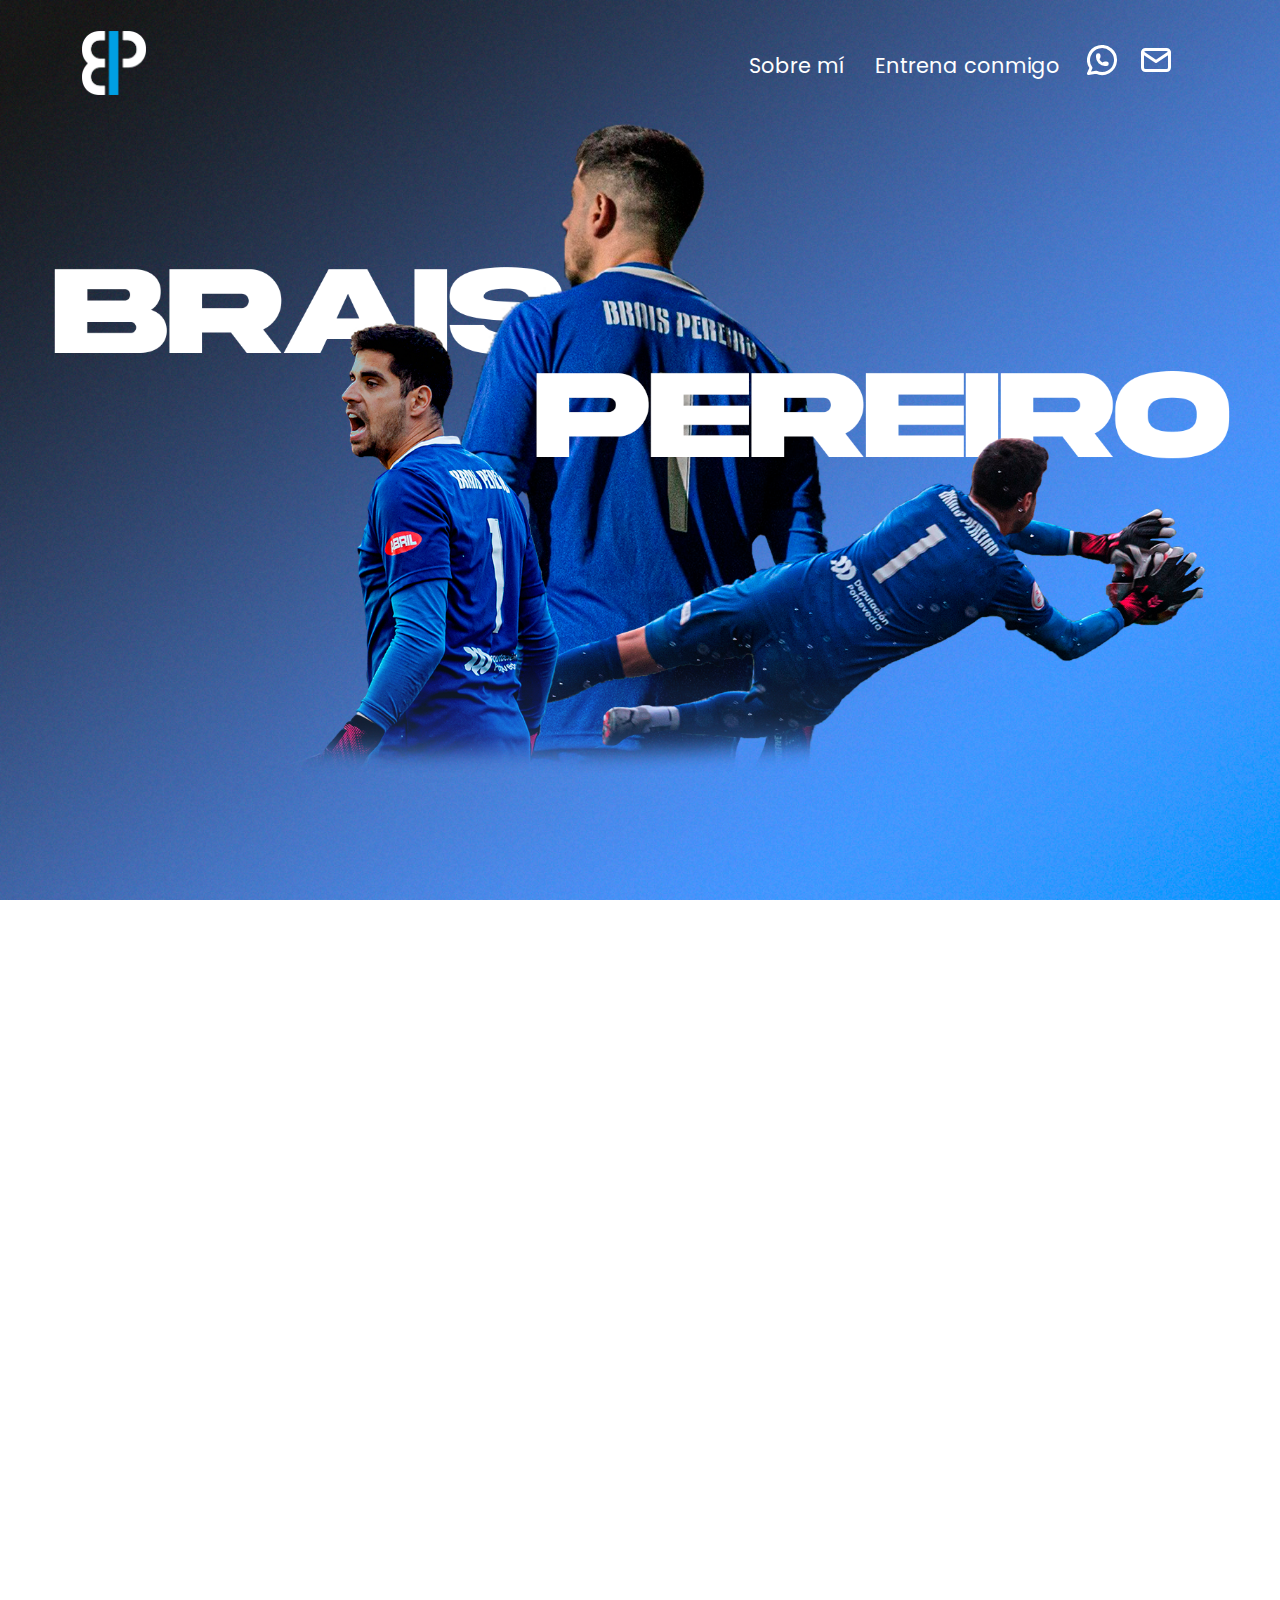
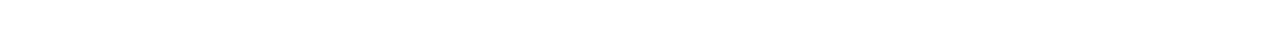
<file: index.html>
<!DOCTYPE html>
<html lang="en">
  <head>
    <meta charset="UTF-8" />
    <meta name="viewport" content="width=device-width, initial-scale=1.0" />
    <title>Inicio</title>
    <link rel="stylesheet" href="stylesheets/base.css" />
    <link rel="stylesheet" href="stylesheets/index.css" />
    <link rel="icon" href="img/logoBP.png" type="image/x-icon" />
    <link rel="apple-touch-icon" href="img/logoBP.png" />
  </head>
  <header>
    <nav class="menu-desktop">
      <a href="index.html"
        ><img src="img/logoBP.png" alt="Logo BPKeepers" id="logo"
      /></a>
      <ul>
        <li><a href="src/sobremi.html">Sobre mí</a></li>
        <li class="dropdown">
          <a>Entrena conmigo</a>
          <div class="dropdown-content">
            <a href="src/altorendimiento.html">Alto rendimiento</a>
            <a href="src/formacion.html">Formación</a>
            <a href="src/personal.html">Personal (1 a 1)</a>
          </div>
        </li>
        <li class="rrss"><a href="https://wa.me/message/SJIFSGWHEQIAA1"><svg  xmlns="http://www.w3.org/2000/svg"  width="24"  height="24"  viewBox="0 0 24 24"  fill="none"  stroke="currentColor"  stroke-width="2"  stroke-linecap="round"  stroke-linejoin="round"  class="icon icon-tabler icons-tabler-outline icon-tabler-brand-whatsapp"><path stroke="none" d="M0 0h24v24H0z" fill="none"/><path d="M3 21l1.65 -3.8a9 9 0 1 1 3.4 2.9l-5.05 .9" /><path d="M9 10a.5 .5 0 0 0 1 0v-1a.5 .5 0 0 0 -1 0v1a5 5 0 0 0 5 5h1a.5 .5 0 0 0 0 -1h-1a.5 .5 0 0 0 0 1" /></svg></a></li>
        <li class="rrss"><a href="mailto:info@bpkeepers.com"><svg  xmlns="http://www.w3.org/2000/svg"  width="24"  height="24"  viewBox="0 0 24 24"  fill="none"  stroke="currentColor"  stroke-width="2"  stroke-linecap="round"  stroke-linejoin="round"  class="icon icon-tabler icons-tabler-outline icon-tabler-mail"><path stroke="none" d="M0 0h24v24H0z" fill="none"/><path d="M3 7a2 2 0 0 1 2 -2h14a2 2 0 0 1 2 2v10a2 2 0 0 1 -2 2h-14a2 2 0 0 1 -2 -2v-10z" /><path d="M3 7l9 6l9 -6" /></svg></a></li>
      </ul>
    </nav>

    <input type="checkbox" id="menu-toggle" class="menu-toggle" />
    <label for="menu-toggle" class="menu-btn">
      <span></span>
      <span></span>
      <span></span>
    </label>
    <nav class="menu-mvl">
      <ul>
        <li><a href="src/sobremi.html">Sobre mí</a></li>
        <li><a href="src/altorendimiento.html">Alto rendimiento</a></li>
        <li><a href="src/formacion.html">Formación</a></li>
        <li><a href="src/personal.html">Personal (1 a 1)</a></li>
        <li class="rrss"><a href="https://wa.me/message/SJIFSGWHEQIAA1"><svg  xmlns="http://www.w3.org/2000/svg"  width="24"  height="24"  viewBox="0 0 24 24"  fill="none"  stroke="currentColor"  stroke-width="2"  stroke-linecap="round"  stroke-linejoin="round"  class="icon icon-tabler icons-tabler-outline icon-tabler-brand-whatsapp"><path stroke="none" d="M0 0h24v24H0z" fill="none"/><path d="M3 21l1.65 -3.8a9 9 0 1 1 3.4 2.9l-5.05 .9" /><path d="M9 10a.5 .5 0 0 0 1 0v-1a.5 .5 0 0 0 -1 0v1a5 5 0 0 0 5 5h1a.5 .5 0 0 0 0 -1h-1a.5 .5 0 0 0 0 1" /></svg></a></li>
        <li class="rrss"><a href="mailto:info@bpkeepers.com"><svg  xmlns="http://www.w3.org/2000/svg"  width="24"  height="24"  viewBox="0 0 24 24"  fill="none"  stroke="currentColor"  stroke-width="2"  stroke-linecap="round"  stroke-linejoin="round"  class="icon icon-tabler icons-tabler-outline icon-tabler-mail"><path stroke="none" d="M0 0h24v24H0z" fill="none"/><path d="M3 7a2 2 0 0 1 2 -2h14a2 2 0 0 1 2 2v10a2 2 0 0 1 -2 2h-14a2 2 0 0 1 -2 -2v-10z" /><path d="M3 7l9 6l9 -6" /></svg></a></li>
      </ul>
    </nav>
  </header>
  <body>    
    <div class="presentacion">
      <img src="img/edit.png" alt="" />
    </div>

    <div class="entrenamientos">
      <h2>¡TU SIGUIENTE PASO COMO PORTERO!</h2>
      <p>
        Es absolutamente necesario entrenar al portero de manera activa, donde
        pueda desarrollar acciones que se pongan de manifiesto durante la
        competición, ya que saber interpretar el juego implica que el portero
        sea capaz de percibir todas las posibilidades del juego que existen a su
        alrededor. Formamos porteros, proactivos, participativos, que eviten
        acciones, que anticipen, cognitivamente listos, con buena técnica y con
        carácter.
      </p>
      <div class="buttons">
        <a href="src/altorendimiento.html"><button>Alto rendimiento</button></a>
        <a href="src/formacion.html"><button>Formación</button></a>
        <a href="src/personal.html"><button>Personal (1 a 1)</button></a>
      </div>
      <div class="colaboradores">
        <div class="logo25">
          <a href="https://twofivegloves.com">
            <img src="img/logo25.png" alt="Logo TwoFive Gloves" />
          </a>
          <p>
            OBTÉN UN 25% DE DESCUENTO EN TODA LA WEB CON EL CÓDIGO "BPKEEPERS"
          </p>
        </div>
      </div>
    </div>

    <footer>
      <p>
        © 2024 <strong>BP Keepers.</strong> Todos los derechos reservados.
        <br /><strong
          ><a href="src/politicaprivacidad.html">Política privacidad</a></strong
        >&nbsp;&nbsp;&nbsp;&nbsp;&nbsp;&nbsp;<strong
          ><a href="src/terminosuso.html">Términos de uso</a></strong
        >
      </p>
    </footer>

    <script>
      //Animación de scroll
      window.addEventListener("scroll", function () {
        var entrenamientos = document.querySelector(".entrenamientos");
        var scrollPosition = window.scrollY;

        if (scrollPosition > 400) {
          entrenamientos.classList.add("show");
        } else {
          entrenamientos.classList.remove("show");
        }
      });

      //Enrutamiento dinámico
    </script>
  </body>
</html>
</file>
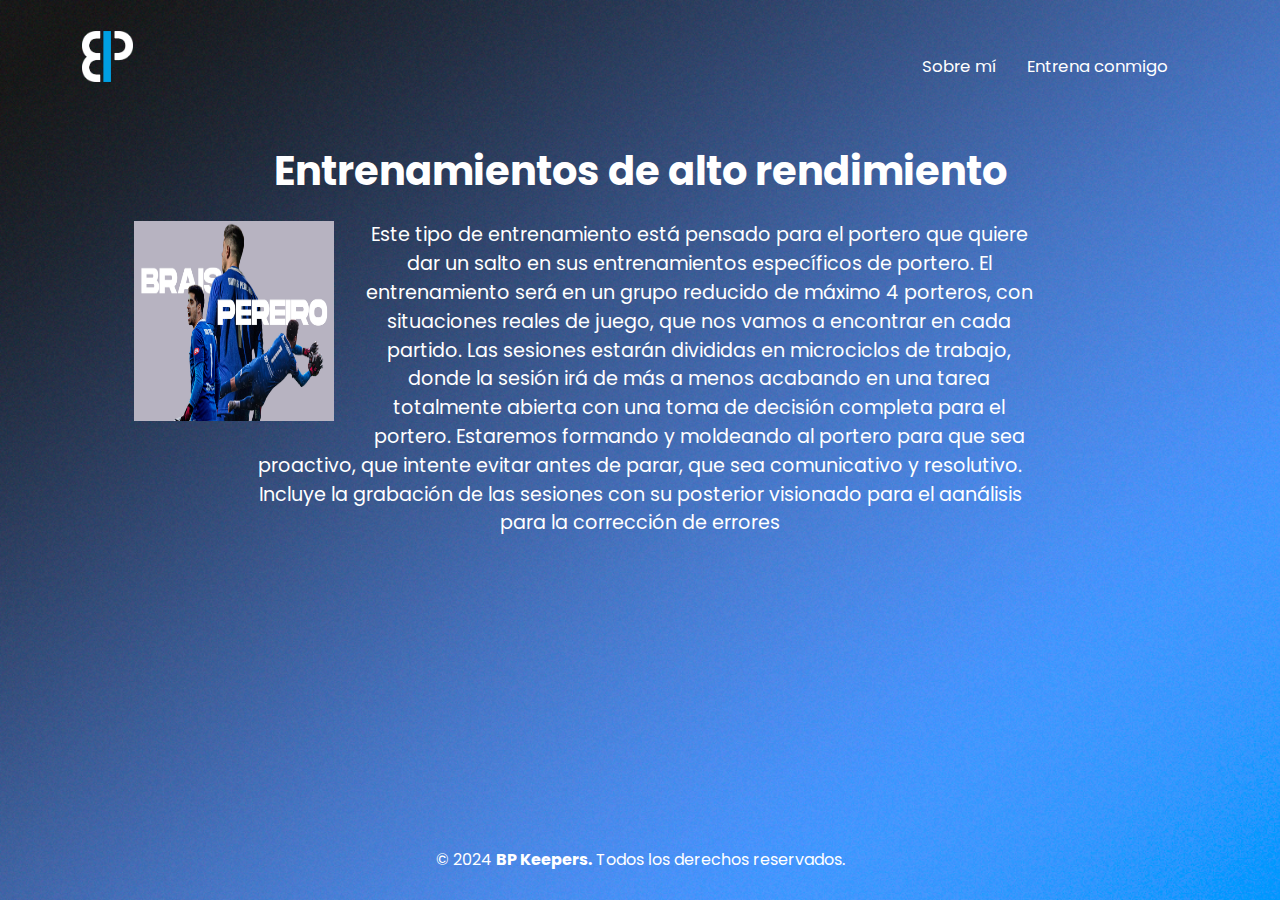
<file: altorendimiento.html>
<!DOCTYPE html>
<html lang="en">
  <head>
    <meta charset="UTF-8" />
    <meta name="viewport" content="width=device-width, initial-scale=1.0" />
    <title>Entrenamiento de alto rendimiento</title>
    <link rel="stylesheet" href="base.css">
    <link rel="stylesheet" href="entrenamientos.css">
    <link rel="icon" href="Img/logoBP.svg" type="image/x-icon" />
    <link rel="apple-touch-icon" href="Img/logoBP.svg" />
  </head>
  <body>
    <nav>
      <a href="index.html"><img src="Img/logoBP.png" alt="" /></a>
      <ul>
        <li><a href="sobremi.html">Sobre mí</a></li>
        <li class="dropdown">
          <a href="#entrenaconmigo.html">Entrena conmigo</a>
          <div class="dropdown-content">
            <a href="altorendimiento.html">Alto rendimiento</a>
            <a href="formacion.html">Formación</a>
            <a href="personal.html">Personal (1 a 1)</a>
          </div>
        </li>
      </ul>
    </nav>

    <div class="descripcion">
      <h1>Entrenamientos de alto rendimiento</h1>
      <img src="Img/edit.jpg" alt="Imagen de presentación">
      <p>
        Este tipo de entrenamiento está pensado para el portero que quiere dar
        un salto en sus entrenamientos específicos de portero. El entrenamiento
        será en un grupo reducido de máximo 4 porteros, con situaciones reales
        de juego, que nos vamos a encontrar en cada partido. Las sesiones
        estarán divididas en microciclos de trabajo, donde la sesión irá de más
        a menos acabando en una tarea totalmente abierta con una toma de
        decisión completa para el portero. Estaremos formando y moldeando al
        portero para que sea proactivo, que intente evitar antes de parar, que
        sea comunicativo y resolutivo. <br>
        Incluye la grabación de las sesiones con
        su posterior visionado para el aanálisis para la corrección de errores
      </p>
    </div>
  </body>
  <footer>
    <p>© 2024 <strong>BP Keepers.</strong> Todos los derechos reservados.</p>
  </footer>  
</html>
</file>
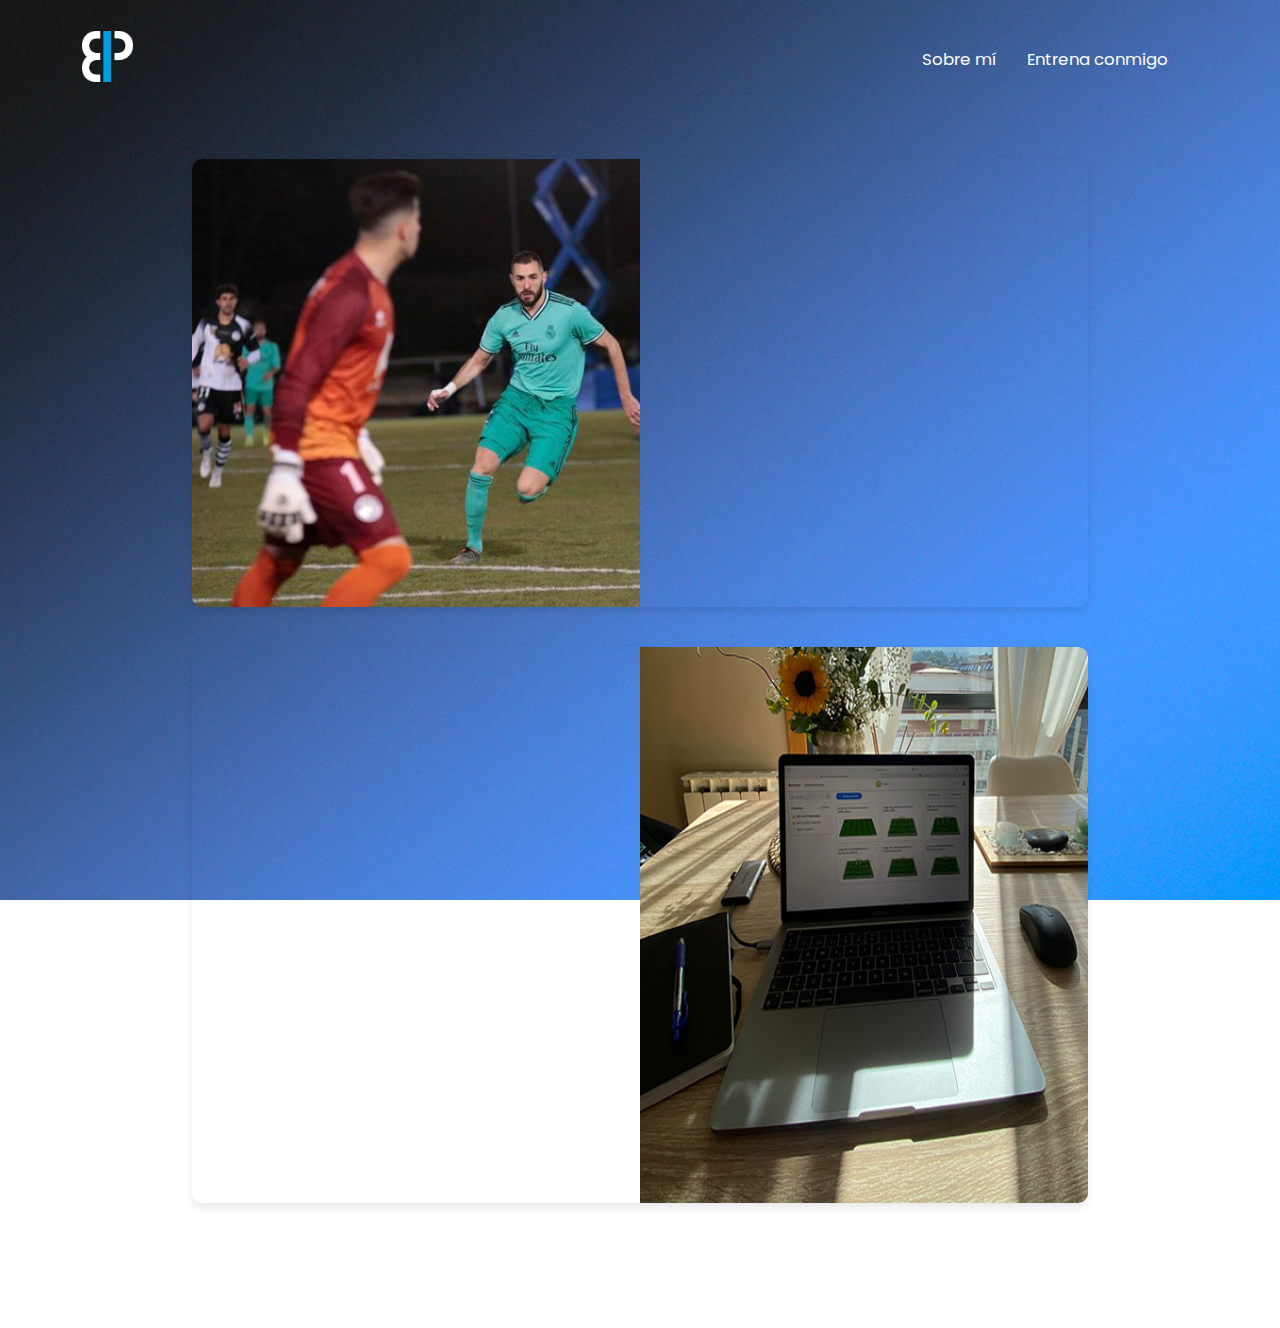
<file: sobremi.html>
<!DOCTYPE html>
<html lang="en">
  <head>
    <meta charset="UTF-8" />
    <meta name="viewport" content="width=device-width, initial-scale=1.0" />
    <title>Sobre mi</title>
    <link rel="stylesheet" href="base.css" />
    <link rel="stylesheet" href="sobremi.css" />
    <link rel="icon" href="Img/logoBP.svg" type="image/x-icon" />
    <link rel="apple-touch-icon" href="Img/logoBP.svg" />
  </head>

  <body>
    <nav>
      <a href="index.html"><img src="Img/logoBP.png" alt="" /></a>
      <ul>
        <li><a href="sobremi.html">Sobre mí</a></li>
        <li class="dropdown">
          <a href="#entrenaconmigo.html">Entrena conmigo</a>
          <div class="dropdown-content">
            <a href="altorendimiento.html">Alto rendimiento</a>
            <a href="formacion.html">Formación</a>
            <a href="personal.html">Personal (1 a 1)</a>
          </div>
        </li>
      </ul>
    </nav>

    <div class="cards">
      <div class="card">
        <img src="Img/benzema.jpg" alt="Imagen Unionistas - Real Madrid" />
        <div class="overlay">
          <h2>Portero profesional</h2>
          <p>
            Portero profesional durante 12 años <br>
 		●  Coruxo F.C. <br>
 		●  Racing de Ferrol <br>
 		●  Alondras <br> 		
 		●  Unionistas de Salamanca <br>
		●  Bergantiños F.C <br>
    ●  Rápido de Bouzas ( En la actualidad) <br>
 
 
          </p>
        </div>
      </div>
      <div class="card">
        <div class="overlay">
          <h2>Entrenador de porteros</h2>
          <p>
            Más de una década dedicada al entrenamiento de porteros, una pasión
            que me ha llevado a perfeccionar mi enfoque y técnicas a lo largo de
            los años. Mi experiencia me ha enseñado la importancia de entender
            las necesidades individuales de cada portero y adaptar mi enseñanza
            en consecuencia. <br></br>
            Entrenador de porteros durante 12 años <br>
 		●  Areosa CF <br>
 		●  Coruxo F.C <br>
 		●  Unionistas Salamanca <br> 
    ● Rápido de Bouzas <br>
 		●  Escuela alto rendimiento “Porteros Vigo” (Actualmente) <br>
    ●  Porriño Industrial (actualmente) <br>
    ●  Club Louro Tameiga ( Actualmente) <br>
          </p>
        </div>
        <img src="Img/edp.jpg" alt="Imagen de ejemplo" />
      </div>
    </div>
  </body>
  <footer>
    <p>© 2024 <strong>BP Keepers.</strong> Todos los derechos reservados.</p>
  </footer>

  <script src="script.js"></script>
</html>
</file>
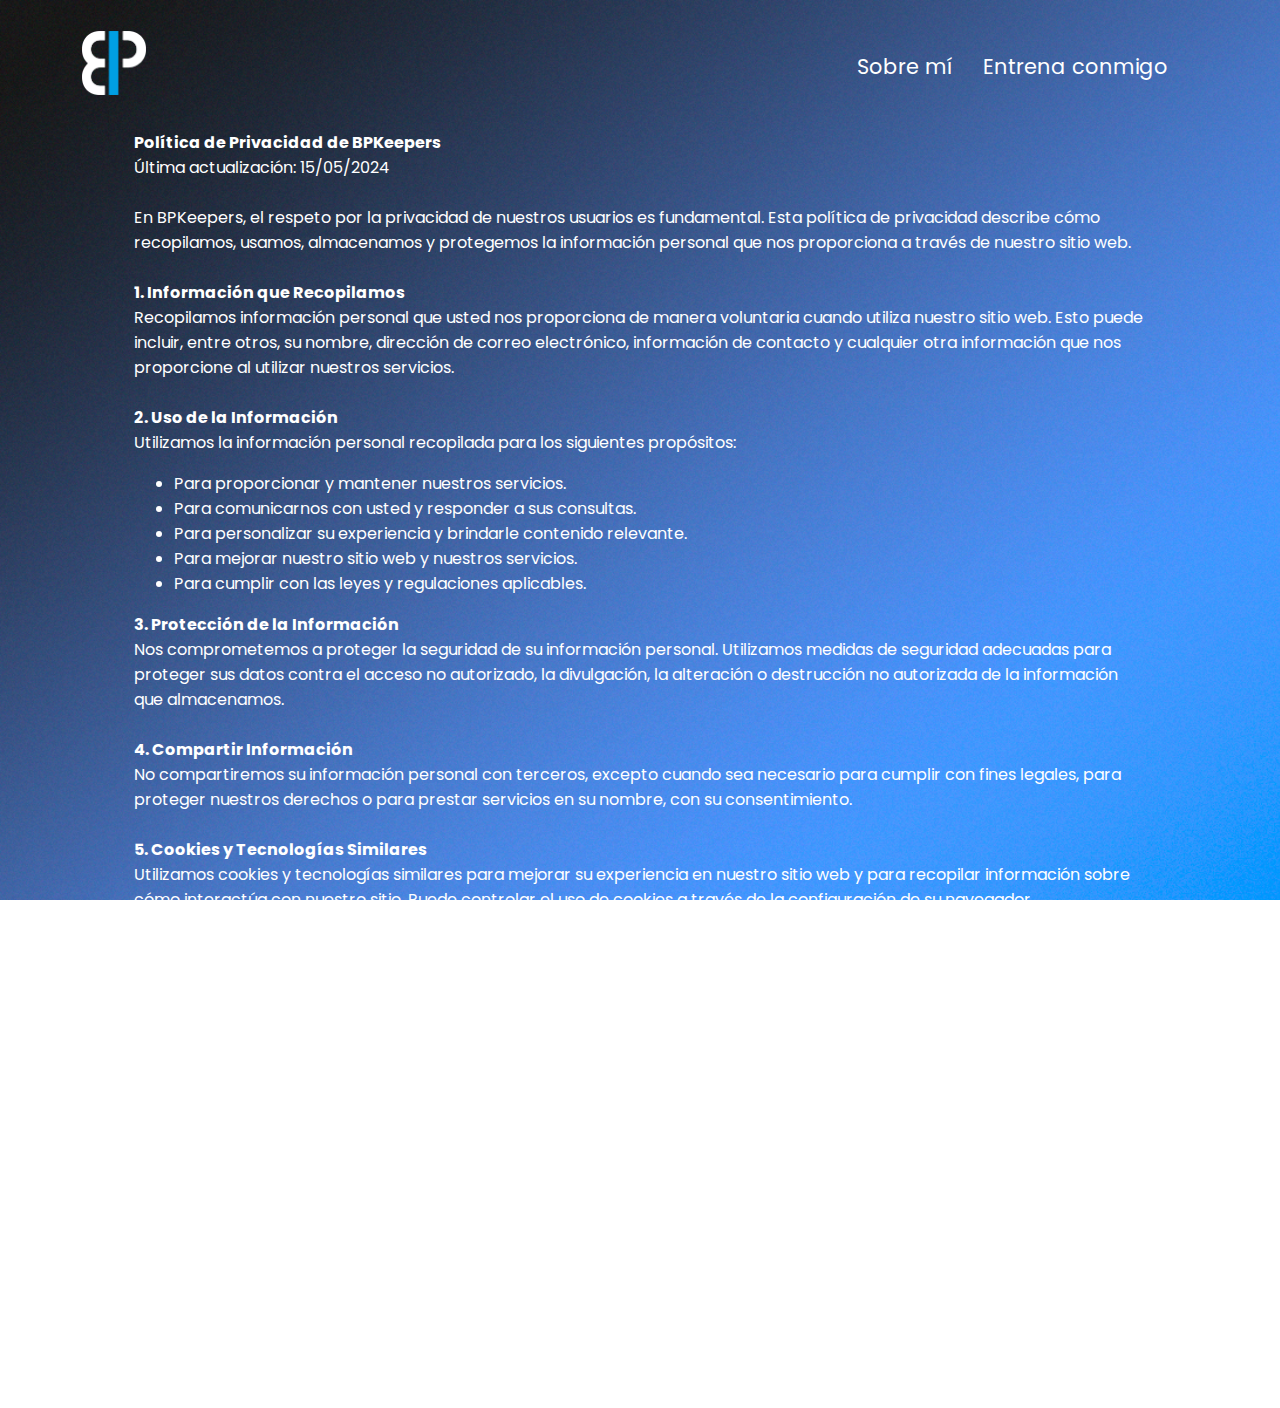
<file: src/politicaprivacidad.html>
<!DOCTYPE html>
<html lang="en">
  <head>
    <meta charset="UTF-8" />
    <meta name="viewport" content="width=device-width, initial-scale=1.0" />
    <title>Política de privacidad</title>
    <link rel="stylesheet" href="../stylesheets/base.css" />
    <link rel="icon" href="../img/logoBP.png" type="image/x-icon" />
    <link rel="apple-touch-icon" href="../img/logoBP.png" />
  </head>

  <body>
    <nav class="menu-desktop">
      <a href="../index.html"><img src="../img/logoBP.png" alt="Logo BPKeepers" id="logo"/></a>
      <ul>
        <li><a href="sobremi.html">Sobre mí</a></li>
        <li class="dropdown">
          <a>Entrena conmigo</a>
          <div class="dropdown-content">
            <a href="altorendimiento.html">Alto rendimiento</a>
            <a href="formacion.html">Formación</a>
            <a href="personal.html">Personal (1 a 1)</a>
          </div>
        </li>
      </ul>      
    </nav>
    <input type="checkbox" id="menu-toggle" class="menu-toggle">
    <label for="menu-toggle" class="menu-btn">
        <span></span>
        <span></span>
        <span></span>
    </label>
    <nav class="menu-mvl">
        <ul>
            <li><a href="sobremi.html">Sobre mí</a></li>
            <li><a href="altorendimiento.html">Alto rendimiento</a></li>
            <li><a href="formacion.html">Formación</a></li>
            <li><a href="personal.html">Personal (1 a 1)</a></li>
        </ul>
  </nav>

  <div class="content" style="margin: 0 10%;">
    <p>
        <strong>Política de Privacidad de BPKeepers</strong>
        <br>
        Última actualización: 15/05/2024
        <br><br>
        En BPKeepers, el respeto por la privacidad de nuestros usuarios es fundamental. Esta política de privacidad describe cómo recopilamos, usamos, almacenamos y protegemos la información personal que nos proporciona a través de nuestro sitio web.
        <br><br>
        <strong>1. Información que Recopilamos</strong>
        <br>
        Recopilamos información personal que usted nos proporciona de manera voluntaria cuando utiliza nuestro sitio web. Esto puede incluir, entre otros, su nombre, dirección de correo electrónico, información de contacto y cualquier otra información que nos proporcione al utilizar nuestros servicios.
        <br><br>
        <strong>2. Uso de la Información</strong>
        <br>
        Utilizamos la información personal recopilada para los siguientes propósitos:
        <ul>
          <li>Para proporcionar y mantener nuestros servicios.</li>
          <li>Para comunicarnos con usted y responder a sus consultas.</li>
          <li>Para personalizar su experiencia y brindarle contenido relevante.</li>
          <li>Para mejorar nuestro sitio web y nuestros servicios.</li>
          <li>Para cumplir con las leyes y regulaciones aplicables.</li>
        </ul>
        <strong>3. Protección de la Información</strong>
        <br>
        Nos comprometemos a proteger la seguridad de su información personal. Utilizamos medidas de seguridad adecuadas para proteger sus datos contra el acceso no autorizado, la divulgación, la alteración o destrucción no autorizada de la información que almacenamos.
        <br><br>
        <strong>4. Compartir Información</strong>
        <br>
        No compartiremos su información personal con terceros, excepto cuando sea necesario para cumplir con fines legales, para proteger nuestros derechos o para prestar servicios en su nombre, con su consentimiento.
        <br><br>
        <strong>5. Cookies y Tecnologías Similares</strong>
        <br>
        Utilizamos cookies y tecnologías similares para mejorar su experiencia en nuestro sitio web y para recopilar información sobre cómo interactúa con nuestro sitio. Puede controlar el uso de cookies a través de la configuración de su navegador.
        <br><br>
        <strong>6. Enlaces a Terceros</strong>
        <br>
        Nuestro sitio web puede contener enlaces a sitios web de terceros. Esta política de privacidad no se aplica a los sitios web de terceros y no somos responsables de las prácticas de privacidad de dichos sitios.
        <br><br>
        <strong>7. Cambios en la Política de Privacidad</strong>
        <br>
        Nos reservamos el derecho de actualizar esta política de privacidad en cualquier momento. Le recomendamos que revise esta página periódicamente para estar al tanto de cualquier cambio. La fecha de la última actualización se indicará en la parte superior de esta página.
        <br><br>
        <strong>8. Consentimiento</strong>
        <br>
        Al utilizar nuestro sitio web, usted acepta los términos de esta política de privacidad.
        <br><br>
        Si tiene alguna pregunta sobre esta política de privacidad, contáctenos en info@bpkeepers.com.
      </p>
      
  </div>
    
  </body>
  <footer>
    <p>
      © 2024 <strong>BP Keepers.</strong> Todos los derechos reservados.
      <br /><strong
        ><a href="politicaprivacidad.html">Política privacidad</a></strong
      >&nbsp;&nbsp;&nbsp;&nbsp;&nbsp;&nbsp;<strong
        ><a href="terminosuso.html">Términos de uso</a></strong
      >
    </p>
  </footer>
</html>
</file>
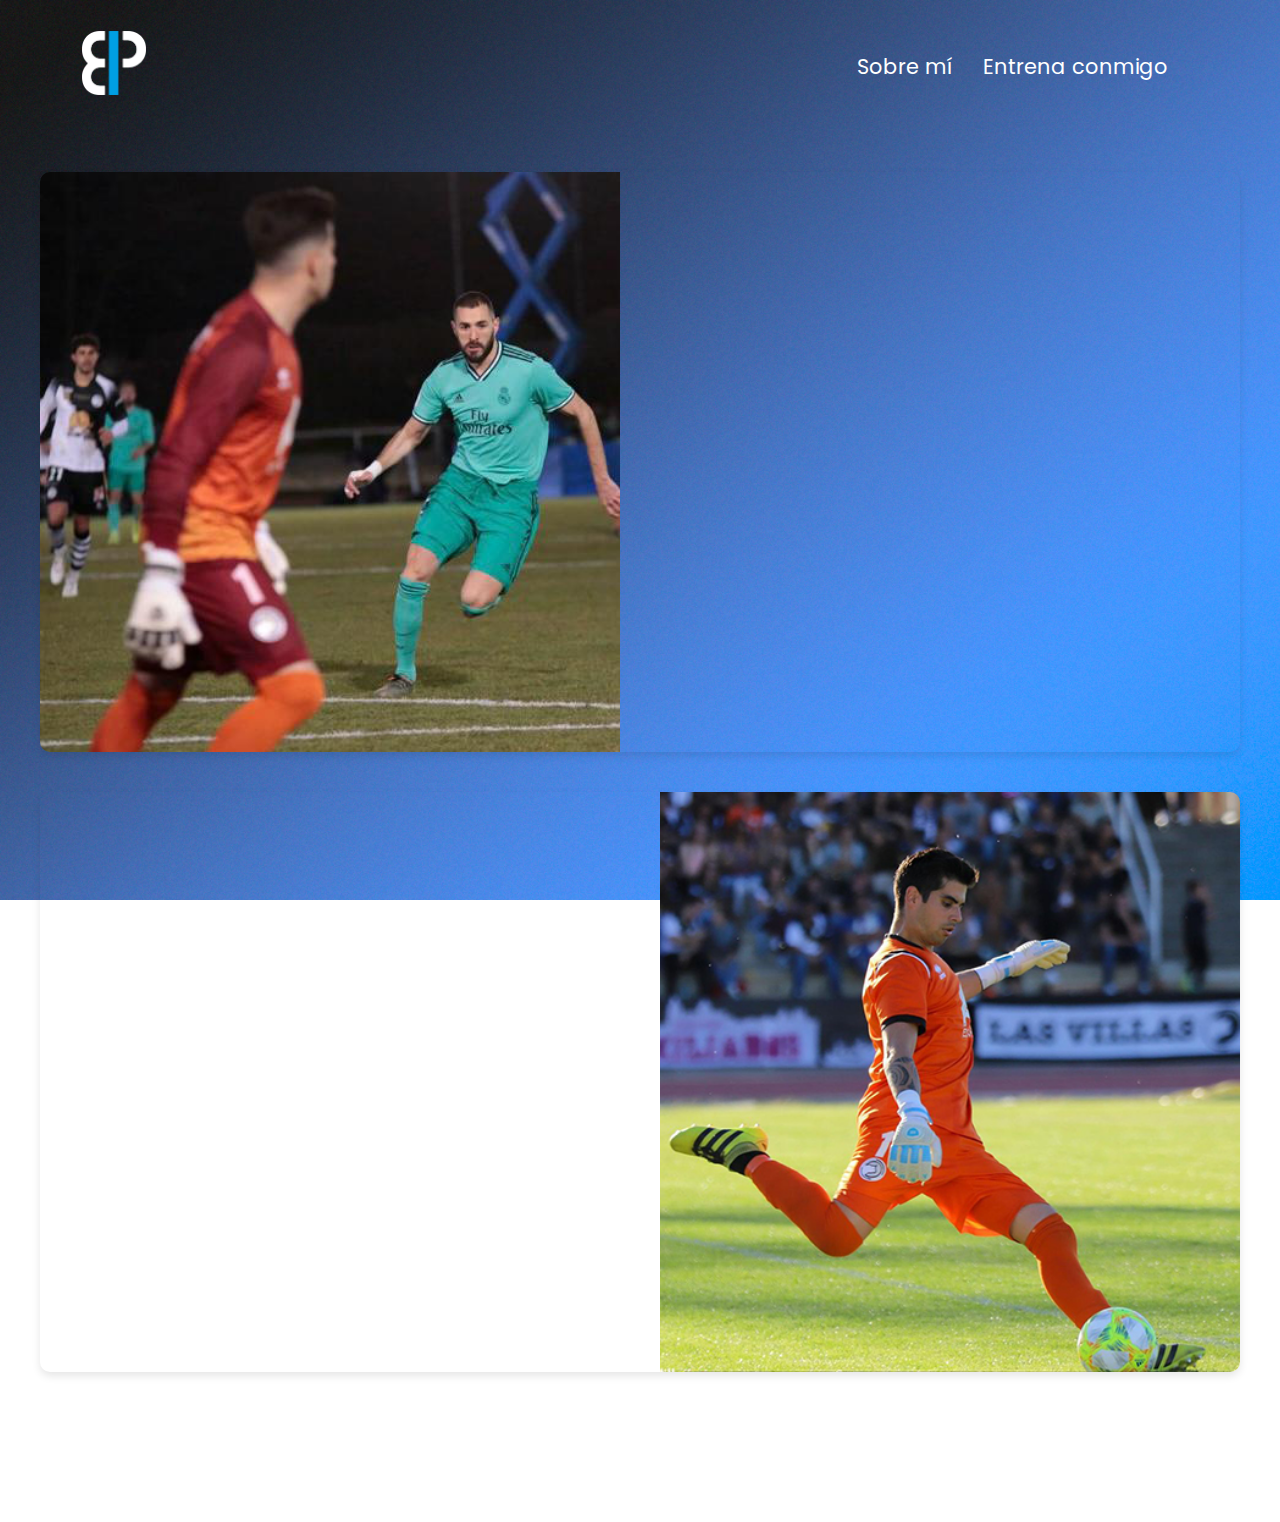
<file: src/sobremi.html>
<!DOCTYPE html>
<html lang="en">
  <head>
    <meta charset="UTF-8" />
    <meta name="viewport" content="width=device-width, initial-scale=1.0" />
    <title>Sobre mi</title>
    <link rel="stylesheet" href="../stylesheets/base.css" />
    <link rel="stylesheet" href="../stylesheets/sobremi.css" />
    <link rel="icon" href="../img/logoBP.png" type="image/x-icon" />
    <link rel="apple-touch-icon" href="../img/logoBP.png" />
  </head>
  <header>
    <nav class="menu-desktop">
      <a href="../index.html"><img src="../img/logoBP.png" alt="Logo BPKeepers" id="logo"/></a>
      <ul>
        <li><a href="sobremi.html">Sobre mí</a></li>
        <li class="dropdown">
          <a>Entrena conmigo</a>
          <div class="dropdown-content">
            <a href="altorendimiento.html">Alto rendimiento</a>
            <a href="formacion.html">Formación</a>
            <a href="personal.html">Personal (1 a 1)</a>
          </div>
        </li>
      </ul>      
    </nav>
    <input type="checkbox" id="menu-toggle" class="menu-toggle">
    <label for="menu-toggle" class="menu-btn">
        <span></span>
        <span></span>
        <span></span>
    </label>
    <nav class="menu-mvl">
      <ul>
        <li><a href="sobremi.html">Sobre mí</a></li>
        <li><a href="altorendimiento.html">Alto rendimiento</a></li>
        <li><a href="formacion.html">Formación</a></li>
        <li><a href="personal.html">Personal (1 a 1)</a></li>
      </ul>
  </nav>
  </header>

  <body>   
    <div class="cards">
      <div class="card">
        <img src="../img/benzema.jpg" alt="Imagen Unionistas - Real Madrid" />
        <div class="overlay">
          <h2>Portero profesional</h2>
          <p>
            Llevo toda una vida dedicada a lo que más me gusta, la portería.
            Estar bajo los tres palos ha sido siempre mi mayor motivación 
            para crecer. Desde los 6 años he intentado entrenar cada día mejorando 
            un poco más, lo que me llevó a los 21  a poder dedicarme integra y 
            exclusivamente a ello, y así hasta el día de hoy. Llevo 12 años 
            jugando profesionalmente al fútbol. Soy un apasionado de ello,
            y llevo tiempo queriendo transmitir esa pasión e ilusión, al 
            formar nuevos porteros para que disfruten más o al menos, tanto como yo lo hago.
            <br><br>
            Portero profesional durante 12 años <br>
            ●  Coruxo F.C. <br>
            ●  Racing de Ferrol <br>
            ●  Alondras <br> 		
            ●  Unionistas de Salamanca <br>
            ●  Bergantiños F.C <br>
            ●  Rápido de Bouzas ( En la actualidad) <br>
          </p>
        </div>
      </div>
      <div class="card">
        <div class="overlay">
          <h2>Entrenador de porteros</h2>
          <p>
            Más de una década dedicada al entrenamiento de porteros, una pasión
            que me ha llevado a perfeccionar mi enfoque y técnicas a lo largo de
            los años. Mi experiencia me ha enseñado la importancia de entender
            las necesidades individuales de cada portero y adaptar mi enseñanza
            en consecuencia. <br></br>
            Entrenador de porteros durante 12 años <br>
            ●  Areosa CF <br>
            ●  Coruxo F.C <br>
            ●  Unionistas Salamanca <br> 
            ● Rápido de Bouzas <br>
            ●  Escuela alto rendimiento “Porteros Vigo” (Actualmente) <br>
            ●  Porriño Industrial (actualmente) <br>
            ●  Club Louro Tameiga ( Actualmente) <br>
          </p>
        </div>
        <img src="../img/unionistas.jpg" alt="Imagen de Brais en el Unionistas" />
      </div>
    </div>
  </body>

  <footer>
    <p>
      © 2024 <strong>BP Keepers.</strong> Todos los derechos reservados.
      <br /><strong
        ><a href="politicaprivacidad.html">Política privacidad</a></strong
      >&nbsp;&nbsp;&nbsp;&nbsp;&nbsp;&nbsp;<strong
        ><a href="terminosuso.html">Términos de uso</a></strong
      >
    </p>
  </footer>
</html>
</file>
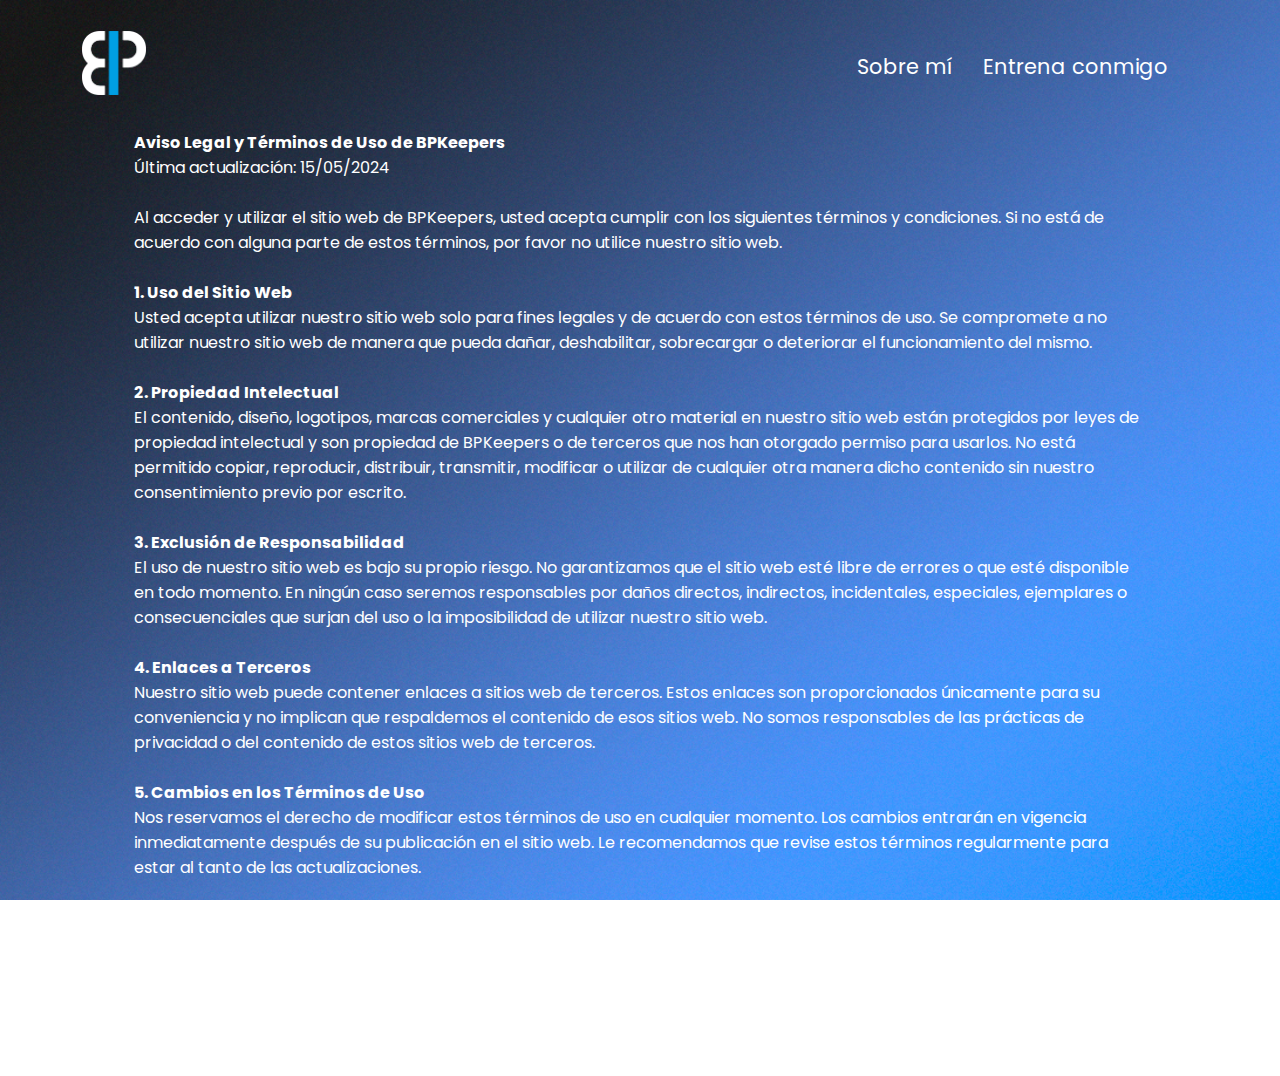
<file: src/terminosuso.html>
<!DOCTYPE html>
<html lang="en">
  <head>
    <meta charset="UTF-8" />
    <meta name="viewport" content="width=device-width, initial-scale=1.0" />
    <title>Aviso legal y términos de uso</title>
    <link rel="stylesheet" href="../stylesheets/base.css" />
    <link rel="icon" href="../img/logoBP.png" type="image/x-icon" />
    <link rel="apple-touch-icon" href="../img/logoBP.png" />
  </head>

  <body>
    <nav class="menu-desktop">
      <a href="../index.html"
        ><img src="../img/logoBP.png" alt="Logo BPKeepers" id="logo"
      /></a>
      <ul>
        <li><a href="sobremi.html">Sobre mí</a></li>
        <li class="dropdown">
          <a>Entrena conmigo</a>
          <div class="dropdown-content">
            <a href="altorendimiento.html">Alto rendimiento</a>
            <a href="formacion.html">Formación</a>
            <a href="personal.html">Personal (1 a 1)</a>
          </div>
        </li>
      </ul>
    </nav>
    <input type="checkbox" id="menu-toggle" class="menu-toggle" />
    <label for="menu-toggle" class="menu-btn">
      <span></span>
      <span></span>
      <span></span>
    </label>
    <nav class="menu-mvl">
      <ul>
        <li><a href="sobremi.html">Sobre mí</a></li>
        <li><a href="altorendimiento.html">Alto rendimiento</a></li>
        <li><a href="formacion.html">Formación</a></li>
        <li><a href="personal.html">Personal (1 a 1)</a></li>
      </ul>
    </nav>

    <div class="content" style="margin: 0 10%">
      <p>
        <strong>Aviso Legal y Términos de Uso de BPKeepers</strong>
        <br />
        Última actualización: 15/05/2024
        <br /><br />
        Al acceder y utilizar el sitio web de BPKeepers, usted acepta cumplir
        con los siguientes términos y condiciones. Si no está de acuerdo con
        alguna parte de estos términos, por favor no utilice nuestro sitio web.
        <br /><br />
        <strong>1. Uso del Sitio Web</strong>
        <br />
        Usted acepta utilizar nuestro sitio web solo para fines legales y de
        acuerdo con estos términos de uso. Se compromete a no utilizar nuestro
        sitio web de manera que pueda dañar, deshabilitar, sobrecargar o
        deteriorar el funcionamiento del mismo.
        <br /><br />
        <strong>2. Propiedad Intelectual</strong>
        <br />
        El contenido, diseño, logotipos, marcas comerciales y cualquier otro
        material en nuestro sitio web están protegidos por leyes de propiedad
        intelectual y son propiedad de BPKeepers o de terceros que nos han
        otorgado permiso para usarlos. No está permitido copiar, reproducir,
        distribuir, transmitir, modificar o utilizar de cualquier otra manera
        dicho contenido sin nuestro consentimiento previo por escrito.
        <br /><br />
        <strong>3. Exclusión de Responsabilidad</strong>
        <br />
        El uso de nuestro sitio web es bajo su propio riesgo. No garantizamos
        que el sitio web esté libre de errores o que esté disponible en todo
        momento. En ningún caso seremos responsables por daños directos,
        indirectos, incidentales, especiales, ejemplares o consecuenciales que
        surjan del uso o la imposibilidad de utilizar nuestro sitio web.
        <br /><br />
        <strong>4. Enlaces a Terceros</strong>
        <br />
        Nuestro sitio web puede contener enlaces a sitios web de terceros. Estos
        enlaces son proporcionados únicamente para su conveniencia y no implican
        que respaldemos el contenido de esos sitios web. No somos responsables
        de las prácticas de privacidad o del contenido de estos sitios web de
        terceros.
        <br /><br />
        <strong>5. Cambios en los Términos de Uso</strong>
        <br />
        Nos reservamos el derecho de modificar estos términos de uso en
        cualquier momento. Los cambios entrarán en vigencia inmediatamente
        después de su publicación en el sitio web. Le recomendamos que revise
        estos términos regularmente para estar al tanto de las actualizaciones.
        <br /><br />
        Si tiene alguna pregunta sobre estos términos de uso, contáctenos en
        info@bpkeepers.com
      </p>
    </div>
  </body>
  <footer>
    <p>
      © 2024 <strong>BP Keepers.</strong> Todos los derechos reservados.
      <br /><strong
        ><a href="politicaprivacidad.html">Política privacidad</a></strong
      >&nbsp;&nbsp;&nbsp;&nbsp;&nbsp;&nbsp;<strong
        ><a href="terminosuso.html">Términos de uso</a></strong
      >
    </p>
  </footer>
</html>
</file>
<file: stylesheets/base.css>
/* Poppins */
@import url("https://fonts.googleapis.com/css2?family=Euphoria+Script&family=Poppins:ital,wght@0,100;0,200;0,300;0,400;0,500;0,600;0,700;0,800;0,900;1,100;1,200;1,300;1,400;1,500;1,600;1,700;1,800;1,900&display=swap");

:root {
  --fuente-base: "Poppins", sans-serif;
  --fondo: url("../img/fondo.jpg");
  --color-base: rgb(0, 150, 255);
}

body {
  display: flex;
  flex-direction: column;
  min-height: 100vh;
  font-family: var(--fuente-base);
  background-image: var(--fondo);
  background-attachment: fixed;
  background-size: cover;
  color: white;
  overflow-x: hidden;
}

nav {
  margin: 1vw 5vw 0.2vw 5vw;
  padding: 10px;
  display: flex;
  justify-content: space-between;
  align-items: center;
}

#logo {
  height: 4em;
  width: auto;
}

nav ul {
  list-style: none;
  display: flex;
  justify-content: flex-end;
}

nav ul li {
  margin-right: 30px;
}

nav ul li a {
  text-decoration: none;
  font-size: 1.3em;
  color: white;
}

nav ul li a:hover {
  text-shadow: 2px 2px 4px rgba(0, 0, 0, 0.5);
}

.dropdown-content {
  display: none;
  position: absolute;
  border: solid 1px white;
  border-radius: 20px;
  z-index: 1;
}

.dropdown:hover .dropdown-content {
  display: block;
}

.dropdown-content a {
  color: #fff;
  padding: 12px 16px;
  text-decoration: none;
  display: block;
}

.dropdown-content a:hover {
  text-shadow: 2px 2px 4px rgba(0, 0, 0, 0.5);
}

.menu-toggle {
  display: none; /* Oculta el menú hamburguesa por defecto */
  cursor: pointer;
}

.bar {
  width: 25px;
  height: 3px;
  background-color: white;
  margin: 5px 0;
}
.rrss {
  scale: 150%;
}

.rrss:hover {
  scale: 200%;
  transition: 0.5s ease-in-out;
}

/* Estilos para el menú de navegación */
nav ul {
  list-style: none;
  display: flex;
  justify-content: flex-end;
}

nav ul li {
  margin-right: 30px;
}

nav ul li a {
  text-decoration: none;
  font-size: 1.3em;
  color: white;
}

/* Estilos para el menú desplegable */
.dropdown-content {
  display: none;
  position: absolute;
  background-color: rgb(
    255,
    255,
    255,
    0.1
  ); /* Color de fondo del menú desplegable */
  min-width: 160px;
  z-index: 1;
}

.dropdown:hover .dropdown-content {
  display: block;
}

.dropdown-content a {
  color: #fff;
  padding: 12px 16px;
  text-decoration: none;
  display: block;
}

.menu-mvl {
  display: none;
  visibility: hidden;
}

/* Footer */
footer {
  text-align: center;
  padding: 20px 0;
  width: 100%;
  margin-top: auto;
}

footer a , footer p {
  text-decoration: none;
  color: white;
}

@media (max-width: 600px) {
  .menu-desktop ul {
    display: none;
    visibility: hidden;
  }

  .menu-mvl {
    display: block;
    visibility: visible;
  }

  /* Menú hamburguesa */
  .menu-toggle {
    display: none;
    position: fixed;
  }

  .menu-btn {
    margin-right: 5%;
    position: absolute;
    top: 40px;
    right: 20px;
    width: 2.5em;
    cursor: pointer;
    z-index: 1000;
  }

  .menu-btn span {
    display: block;
    width: 100%;
    height: 3px;
    margin-bottom: 5px;
    background-color: white;
    transition: 0.3s;
  }

  .menu-mvl {
    margin: 0;
    padding: 0;
    position: fixed;
    top: 0;
    left: -100%;
    width: 100%;
    height: 100%;
    background-color: rgba(0, 0, 0, 1);
    display: flex;
    justify-content: center;
    align-items: center;
    transition: 0.3s;
    z-index: 500;
  }

  .menu-mvl ul {
    list-style: none;
    text-align: center;
    padding: 0;
    display: flex;
    flex-direction: column;
  }

  .menu-mvl ul li {
    margin: 20px 0;
  }

  .menu-mvl ul li a {
    color: #fff;
    text-decoration: none;
    font-size: 24px;
    transition: 0.3s;
  }

  .menu-mvl ul li a:hover {
    color: var(--color-base);
  }

  .menu-toggle:checked ~ .menu-mvl {
    left: 0;
  }

  .menu-toggle:checked ~ .menu-btn span:nth-child(1) {
    transform: rotate(45deg) translate(5px, 5px);
  }

  .menu-toggle:checked ~ .menu-btn span:nth-child(2) {
    opacity: 0;
  }

  .menu-toggle:checked ~ .menu-btn span:nth-child(3) {
    transform: rotate(-45deg) translate(5px, -5px);
  }
}
</file>
<file: stylesheets/index.css>
:root {
  --color-base: rgb(0, 150, 255);
}

.presentacion img {
  height: auto;
  width: 100%;
  object-fit: cover;
  animation: la-verdadera-vuelta 1.5s cubic-bezier(0.25, 0.46, 0.45, 0.94) both;
}

@keyframes la-verdadera-vuelta {
  0% {
    transform: rotate3d(-1, 1, 0, 80deg);
    opacity: 0;
  }
  100% {
    transform: rotate3d(1, 1, 0, 0deg);
    opacity: 1;
  }
}

/* Botones entrenamientos */
.entrenamientos {
  height: 100%; /* Altura suficiente para permitir el desplazamiento */
  display: flex;
  flex-direction: column;
  text-align: center;
  align-items: center;
  opacity: 0;
  transition: opacity 2s ease;
}

.entrenamientos.show {
  opacity: 1;
}

.entrenamientos h2 {
  font-size: 4vw;
  font-family: var(--fuente-script);
  margin-bottom: 0;
}

.entrenamientos p {
  margin: 5px 200px 20px 200px;
}

.buttons {
  margin-top: 1%;
  margin-bottom: 5%;
}
/* Animaciones y estilos de los botones */
button {
  padding: 1.3em 3em;
  margin: 0 15px;
  font-size: 12px;
  text-transform: uppercase;
  letter-spacing: 2.5px;
  font-weight: 700;
  color: #000;
  background-color: #fff;
  border: none;
  border-radius: 45px;
  box-shadow: 0px 8px 15px rgba(0, 0, 0, 0.1);
  transition: all 0.3s ease 0s;
  cursor: pointer;
  outline: none;
}

button:hover {
  background-color: var(--color-base);
  box-shadow: 0px 15px 20px var(--color-base);
  color: #fff;
  transform: translateY(-7px);
}

button:active {
  transform: translateY(-1px);
}

.logo25 {
  padding: 5%;
  border-radius: 20%;
}

.logo25 a {
  width: 100%;
  display: flex;
  justify-content: center;
}

.logo25 img {
  width: 15%;
  transition: 0.5s ease-in-out;
}

.logo25 img:hover {
  scale: 105%;
  transition: 0.5s ease-in-out;
}

.logo25 p {
  text-align: center;
  font-size: 1em;
}

/* Tablets */
@media (max-width: 1024px) {
  .entrenamientos {
    opacity: 1;
  }
}

/* Móviles */
@media only screen and (max-width: 600px) {
  .entrenamientos p {
    margin: 0 0.5em;
    font-size: 1em;
  }

  .entrenamientos h2 {
    font-size: 1.3em;
    width: 100%;
    margin-bottom: 0.3em;
  }

  .entrenamientos {
    opacity: 1;
  }

  .buttons a {
    width: 100vw;
    margin-top: 10%;
  }

  .buttons button {
    margin-top: 2em;
  }

  .colaboradores{    
    margin-top: 20%;
  }

  .logo25 {
    padding: 5%;
    background-color: rgb(0, 0, 0, 0.2);
    border-radius: 5%;
  }

  .logo25 a {
    width: 100%;
    display: flex;
    justify-content: center;
  }

  .logo25 img {
    width: 25%;
    margin-bottom: 5%;
  }

  .logo25 p {
    text-align: center;
    font-size: 0.7em;
  }
}
</file>
<file: base.css>
/* Roboto */@import url("https://fonts.googleapis.com/css2?family=Roboto:ital,wght@0,100;0,300;0,400;0,500;0,700;0,900;1,100;1,300;1,400;1,500;1,700;1,900&display=swap");
/* Poppins */@import url('https://fonts.googleapis.com/css2?family=Euphoria+Script&family=Poppins:ital,wght@0,100;0,200;0,300;0,400;0,500;0,600;0,700;0,800;0,900;1,100;1,200;1,300;1,400;1,500;1,600;1,700;1,800;1,900&display=swap');

:root {
  --fuente-base: "Poppins", sans-serif;
  --fondo: url("Img/fondo.jpg");
  --color-base: rgb(0,150,255);
}

body {
  display: flex;
  flex-direction: column;
  min-height: 100vh;
  font-family: var(--fuente-base);
  background-image: var(--fondo);
  background-attachment: fixed;
  background-size: cover;
  color: white;
}

nav {
  margin: 1vw 5vw 0.2vw 5vw;
  padding: 10px;
  display: flex;
  justify-content: space-between;
  align-items: center;
}

nav img {
  height: 4vw;
  width: auto;
}

nav ul {
  list-style: none;
  display: flex;
  justify-content: flex-end;
}

nav ul li {
  margin-right: 30px;
}

nav ul li a {
  text-decoration: none;
  font-size: 1.3vw;
  color: white;
}

nav ul li a:hover {
  text-shadow: 2px 2px 4px rgba(0, 0, 0, 0.5);
}

.dropdown-content {
  display: none;
  position: absolute;
  border: solid 1px white;
  border-radius: 20px;
  z-index: 1;
}

.dropdown:hover .dropdown-content {
  display: block;
}

.dropdown-content a {
  color: #fff;
  padding: 12px 16px;
  text-decoration: none;
  display: block;
}

.dropdown-content a:hover {
  text-shadow: 2px 2px 4px rgba(0, 0, 0, 0.5);
}

/* Footer */
footer {
  text-align: center;
  padding: 20px 0;
  width: 100%;
  margin-top: auto; 
   
}
</file>
<file: entrenamientos.css>
.descripcion {
    text-align: center;
    margin: 0 10%;
}

h1 {
    font-size: 2.5rem;
    margin-bottom: 20px;
}

img {
    width: 200px;
    height: 200px;
    margin-bottom: 20px;
    float: left; 
    margin-right: 20px; 
}

.descripcion p {
    margin: 0 10%;
    font-size: 1.2rem;
    line-height: 1.5;
}


@media (max-width: 768px) {
    img {
        width: 150px;
        height: 150px;
    }

    h1 {
        font-size: 2rem;
    }

    .container p {
        font-size: 1rem;
    }
}
</file>
<file: sobremi.css>
.cards {
    margin-top: 3%;
    display: flex;
    flex-direction: column;
    justify-content: center;
    align-items: center;
}

.card {
    width: 70vw;
    margin: 20px;
    overflow: hidden;
    border-radius: 10px;
    box-shadow: 0 4px 8px rgba(0, 0, 0, 0.1);
    transition: transform 0.3s ease;
    display: flex;     
}

.card:hover {
    transform: translateY(-10px);
}

.card img {
    width: 50%; /* Cambiado para que la imagen ocupe la mitad del ancho */
    height: auto;
    display: block;
}

.card .overlay {
    flex-grow: 1; /* Para que ocupe todo el espacio restante */
    background-color: rgba(0, 0, 0, 0.6);
    color: #fff;
    padding: 20px;
    opacity: 0;
    transition: opacity 0.3s ease;
}


.card:hover .overlay {
    opacity: 1;
}

@media (max-width: 600px) {
    .card {
        width: 100%;
        flex-direction: column; /* Para que los elementos estén uno encima del otro */
    }
    
    .card img {
        width: 100%; /* Cambiado para que la imagen ocupe todo el ancho */
    }
}
</file>
<file: stylesheets/sobremi.css>
.cards {
    margin-top: 3%;
    display: flex;
    flex-direction: column;
    justify-content: center;
    align-items: center;
}

.card {
    width: 100%;
    max-width: 1200px;
    height: auto;
    margin: 20px;
    overflow: hidden;
    border-radius: 10px;
    box-shadow: 0 4px 8px rgba(0, 0, 0, 0.1);
    transition: transform 0.3s ease;
    display: flex;
}

.card:hover {
    transform: translateY(-10px);
}

.card img {
    width: 50%; /* Cambiado para que la imagen ocupe la mitad del ancho de la tarjeta */
    height: auto;
    display: block;
}

.card .overlay {
    width: 50%; /* Cambiado para que el overlay ocupe la otra mitad del ancho de la tarjeta */
    background-color: rgba(0, 0, 0, 0.6);
    color: #fff;
    padding: 20px;
    opacity: 0;
    transition: opacity 0.3s ease;
}

.card:hover .overlay {
    opacity: 1;
}


/* Móviles y tablets */
@media (max-width: 1024px) {
    .card {
        width: 100%;
        flex-direction: column; /* Para que los elementos estén uno encima del otro */
    }
    
    .card img {
        order: -1;
        width: 100%; /* Cambiado para que la imagen ocupe todo el ancho */
    }

    .card .overlay {        
        width: auto;
        opacity: 1;
    }

    .card p {
        width: 100%;
    }
}
</file>
